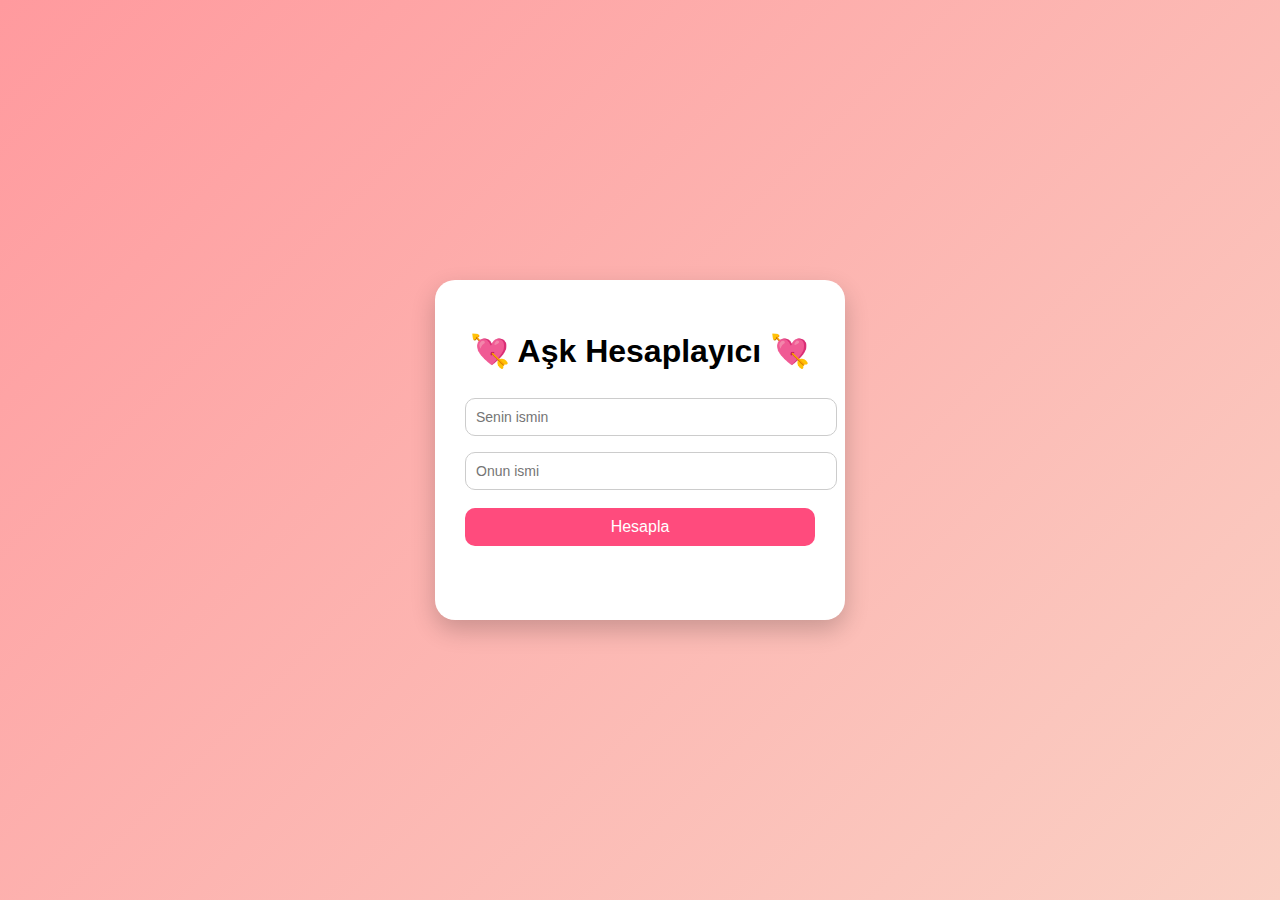
<file: index.html>
<!DOCTYPE html>
<html lang="tr">
<head>
    <meta charset="UTF-8">
    <title>Aşk Hesaplayıcı 💘</title>
    <link rel="stylesheet" href="style.css">
</head>
<body>

    <div class="container">
        <h1>💘 Aşk Hesaplayıcı 💘</h1>

        <input type="text" id="name1" placeholder="Senin ismin">
        <input type="text" id="name2" placeholder="Onun ismi">

        <button onclick="startCalculation()">Hesapla</button>

        <div id="loading"></div>
    </div>

    <script src="script.js"></script>
</body>
</html>
</file>
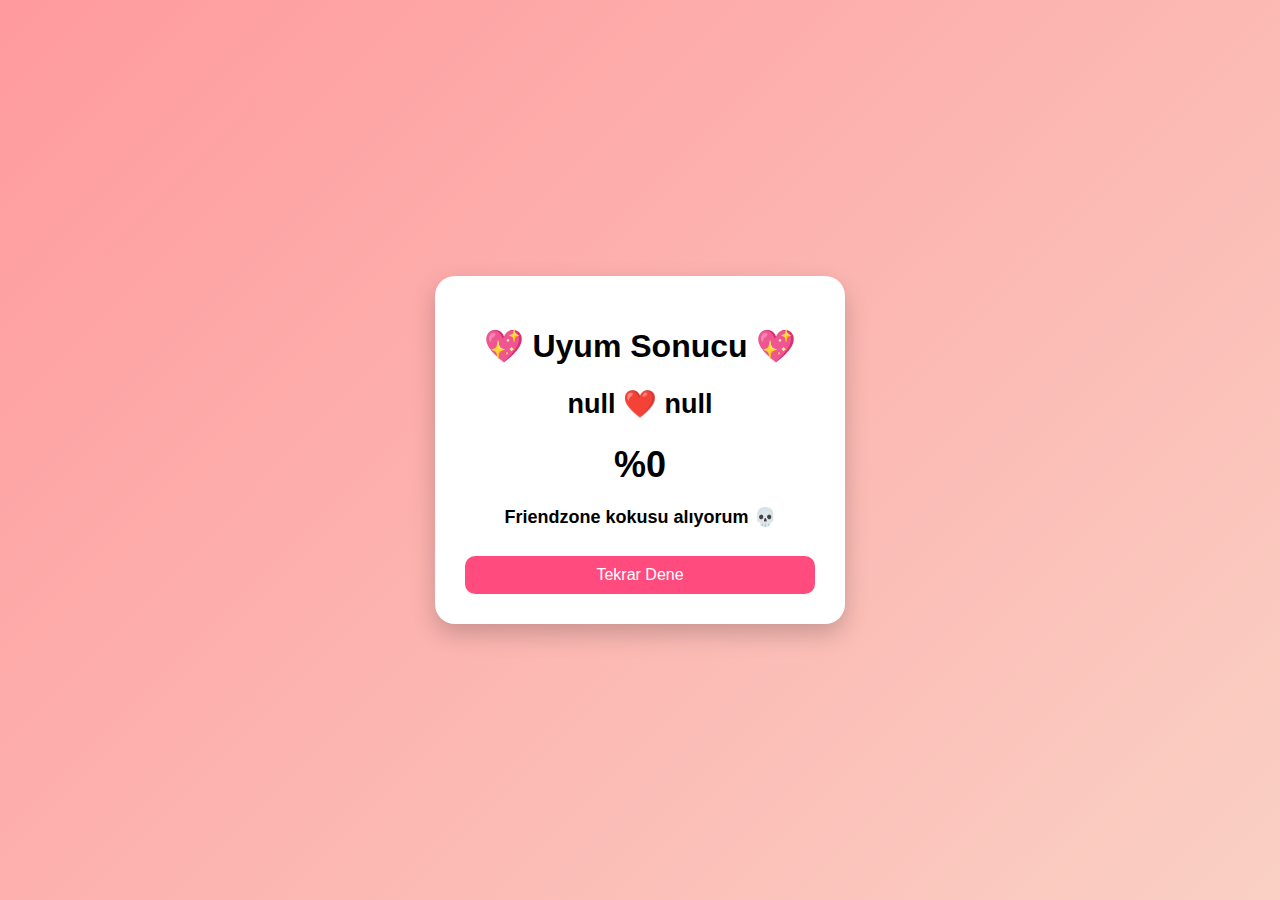
<file: result.html>
<!DOCTYPE html>
<html lang="tr">
<head>
    <meta charset="UTF-8">
    <title>Sonuç 💘</title>
    <link rel="stylesheet" href="style.css">
</head>
<body>

    <div class="container">
        <h1>💖 Uyum Sonucu 💖</h1>
        <div id="result"></div>
        <button onclick="goBack()">Tekrar Dene</button>
    </div>

    <canvas id="confetti"></canvas>

    <script src="script.js"></script>
</body>
</html>
</file>
<file: style.css>
body {
    margin: 0;
    padding: 0;
    font-family: Arial, sans-serif;
    background: linear-gradient(135deg, #ff9a9e, #fad0c4);
    display: flex;
    justify-content: center;
    align-items: center;
    height: 100vh;
}

.container {
    background: white;
    padding: 30px;
    border-radius: 20px;
    text-align: center;
    width: 350px;
    box-shadow: 0 10px 25px rgba(0, 0, 0, 0.2);
}

h1 {
    margin-bottom: 20px;
}

input {
    width: 100%;
    padding: 10px;
    margin: 8px 0;
    border-radius: 10px;
    border: 1px solid #ccc;
    font-size: 14px;
}

button {
    width: 100%;
    padding: 10px;
    margin-top: 10px;
    border-radius: 10px;
    border: none;
    background: #ff4b7d;
    color: white;
    font-size: 16px;
    cursor: pointer;
    transition: 0.3s;
}

button:hover {
    background: #e8436f;
}

#result {
    margin-top: 20px;
    font-size: 18px;
    font-weight: bold;
}


canvas {
    position: fixed;
    top: 0;
    left: 0;
    pointer-events: none;
}
#loading {
    margin-top: 20px;
    font-size: 18px;
    font-weight: bold;
    min-height: 24px;
}

.dots::after {
    content: "";
    animation: dots 1s infinite;
}

@keyframes dots {
    0% { content: ""; }
    33% { content: "."; }
    66% { content: ".."; }
    100% { content: "..."; }
}
</file>
